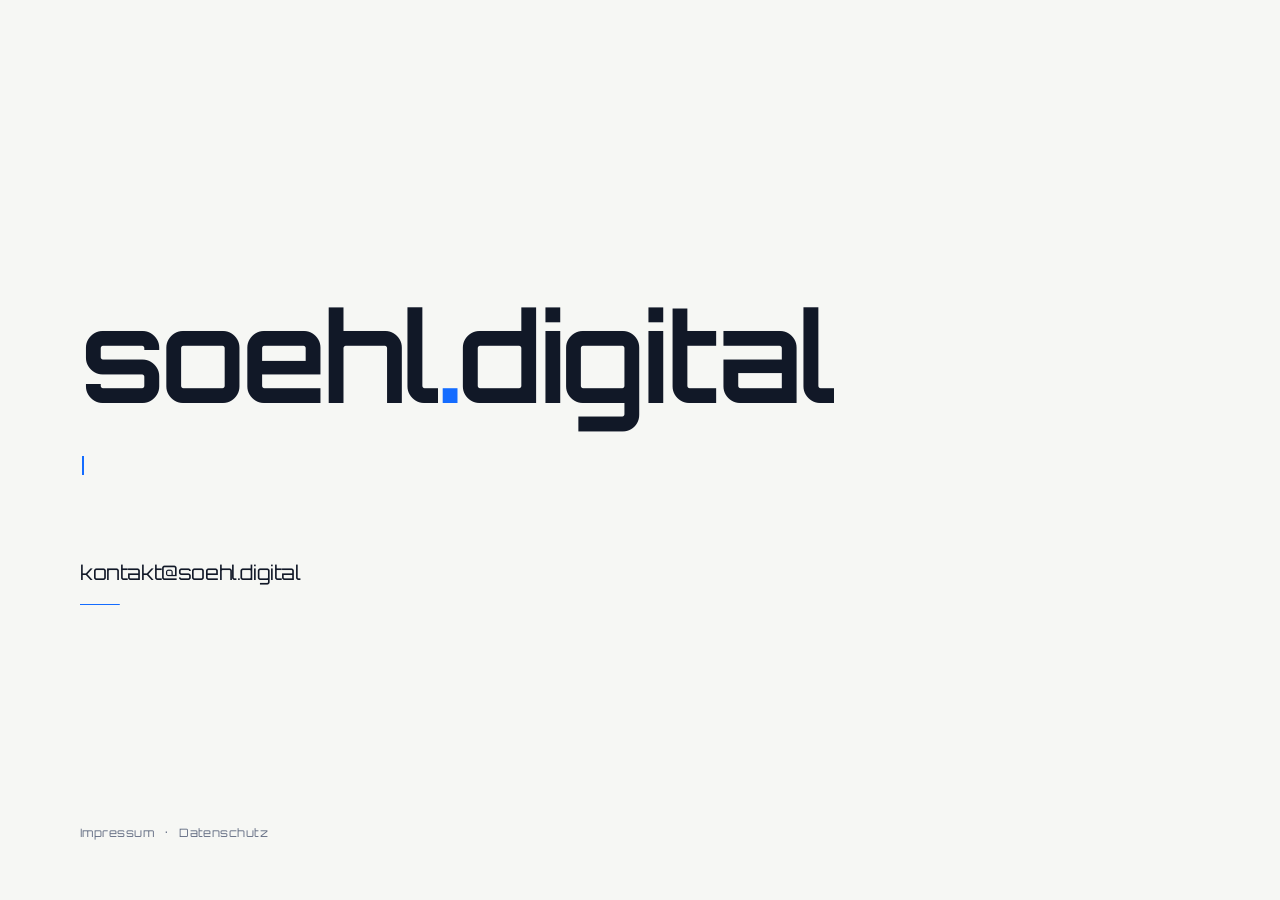
<file: index.html>
<!doctype html>
<html lang="de">
<head>
  <meta charset="utf-8">
  <meta name="viewport" content="width=device-width, initial-scale=1">
  <title>soehl.digital – digital.soehlutions</title>
  <meta name="description" content="soehl.digital – digital.soehlutions. Kontakt per E-Mail.">
  <meta name="robots" content="index,follow">
  <meta name="theme-color" content="#f6f7f4">
  <link rel="canonical" href="https://soehl.digital/">
  <link rel="icon" href="/favicon.svg" type="image/svg+xml">
  <link rel="stylesheet" href="/assets/site.css?v=typing-1">
  <meta property="og:type" content="website">
  <meta property="og:site_name" content="soehl.digital">
  <meta property="og:url" content="https://soehl.digital/">
  <meta property="og:title" content="soehl.digital – digital.soehlutions">
  <meta property="og:description" content="soehl.digital – digital.soehlutions. Kontakt per E-Mail.">
  <meta property="og:image" content="https://soehl.digital/og.png">
  <meta property="og:image:alt" content="soehl.digital – digital.soehlutions">
  <meta property="og:locale" content="de_DE">
  <meta name="twitter:card" content="summary_large_image">
  <meta name="twitter:title" content="soehl.digital – digital.soehlutions">
  <meta name="twitter:description" content="soehl.digital – digital.soehlutions. Kontakt per E-Mail.">
  <meta name="twitter:image" content="https://soehl.digital/og.png">
</head>
<body class="home">
  <main class="intro" aria-labelledby="brand">
    <div class="wordmark">
      <h1 id="brand" class="brand-name" aria-label="soehl.digital"><span aria-hidden="true">soehl<span class="dot">.</span>digital</span></h1>
      <p class="claim" aria-label="digital.soehlutions">
        <span class="claim-visual" aria-hidden="true"><span class="claim-cursor"></span></span>
      </p>
    </div>
    <a class="contact-link" href="mailto:kontakt@soehl.digital">kontakt@soehl.digital</a>
  </main>
  <footer class="site-footer" aria-label="Rechtliches">
    <a href="/impressum.html">Impressum</a>
    <span aria-hidden="true">·</span>
    <a href="/datenschutz.html">Datenschutz</a>
  </footer>
  <script>
    (() => {
      const visual = document.querySelector(".claim-visual");
      if (!visual) return;

      const initialText = "digital.solutions";
      const finalText = "digital.soehlutions";
      const insertionPoint = "digital.so".length;
      const reducedMotion = window.matchMedia("(prefers-reduced-motion: reduce)");

      const render = (text, cursorPosition = null) => {
        const fragment = document.createDocumentFragment();

        for (let index = 0; index <= text.length; index += 1) {
          if (index === cursorPosition) {
            const cursor = document.createElement("span");
            cursor.className = "claim-cursor";
            fragment.append(cursor);
          }

          if (index === text.length) continue;

          if (text[index] === ".") {
            const dot = document.createElement("span");
            dot.className = "dot";
            dot.textContent = ".";
            fragment.append(dot);
          } else {
            fragment.append(document.createTextNode(text[index]));
          }
        }

        visual.replaceChildren(fragment);
      };

      if (reducedMotion.matches) {
        render(finalText);
        return;
      }

      const wait = (milliseconds) => new Promise((resolve) => window.setTimeout(resolve, milliseconds));

      const play = async () => {
        let text = "";
        let cursorPosition = 0;

        render(text, cursorPosition);
        await wait(3000);

        for (const character of initialText) {
          text += character;
          cursorPosition = text.length;
          render(text, cursorPosition);
          await wait(90);
        }

        await wait(3000);

        while (cursorPosition > insertionPoint) {
          cursorPosition -= 1;
          render(text, cursorPosition);
          await wait(120);
        }

        text = `${text.slice(0, cursorPosition)}e${text.slice(cursorPosition)}`;
        cursorPosition += 1;
        render(text, cursorPosition);
        await wait(260);

        text = `${text.slice(0, cursorPosition)}h${text.slice(cursorPosition)}`;
        cursorPosition += 1;
        render(text, cursorPosition);
        await wait(380);

        while (cursorPosition < text.length) {
          cursorPosition += 1;
          render(text, cursorPosition);
          await wait(95);
        }
      };

      play();
    })();
  </script>
</body>
</html>
</file>
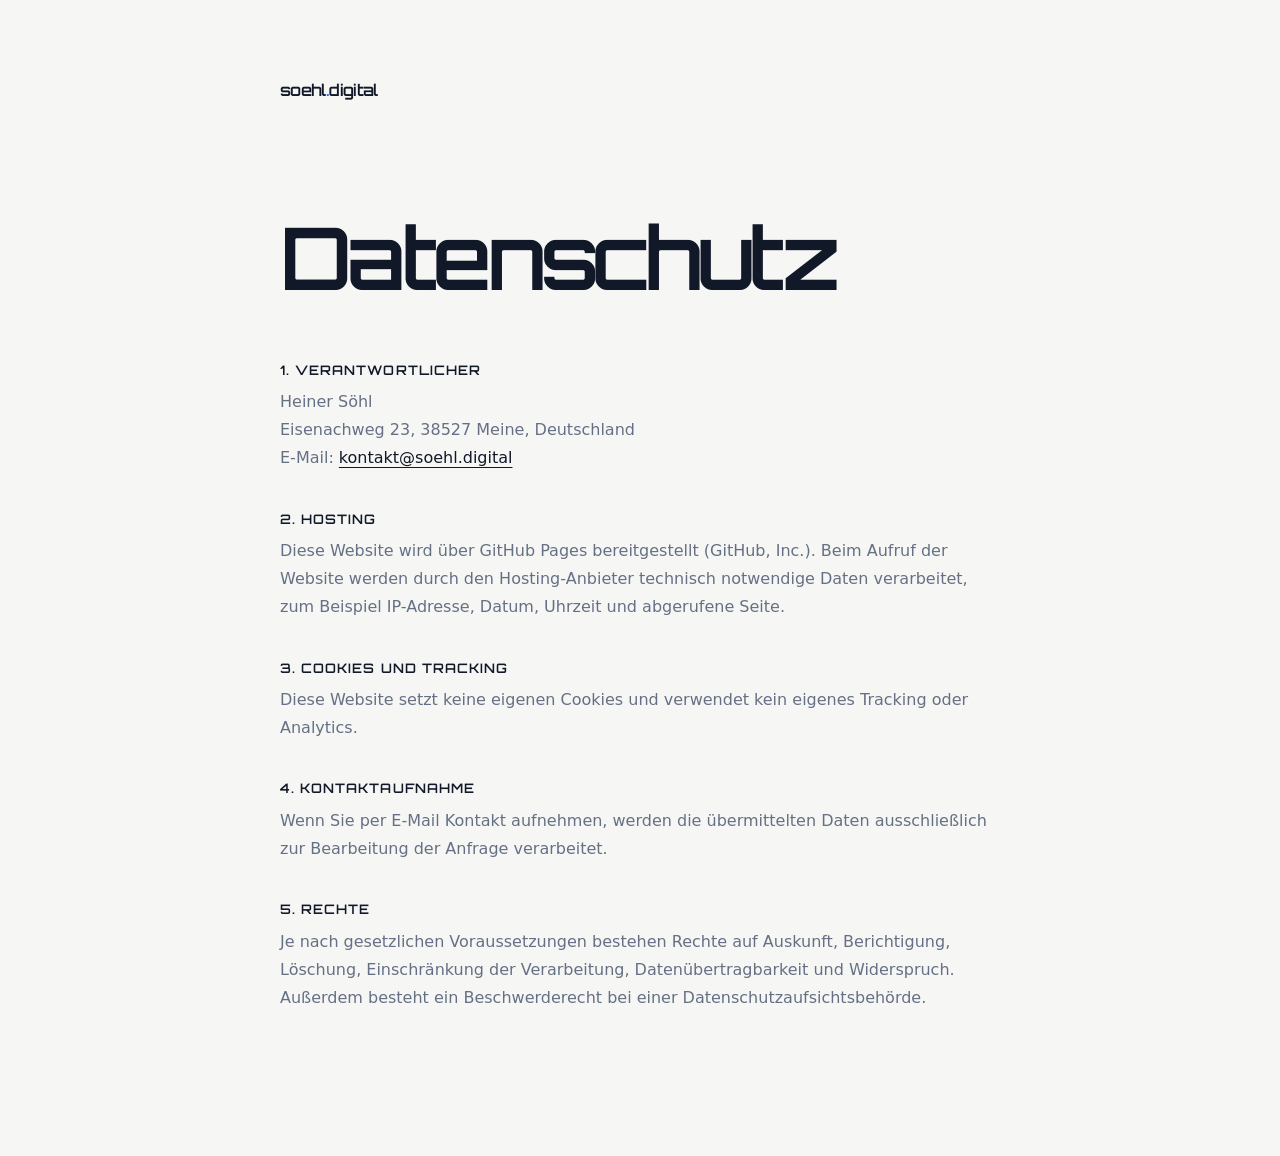
<file: datenschutz.html>
<!doctype html>
<html lang="de">
<head>
  <meta charset="utf-8">
  <meta name="viewport" content="width=device-width, initial-scale=1">
  <title>Datenschutz – soehl.digital</title>
  <meta name="description" content="Datenschutzerklärung von soehl.digital.">
  <meta name="robots" content="index,follow">
  <meta name="theme-color" content="#f6f7f4">
  <link rel="canonical" href="https://soehl.digital/datenschutz.html">
  <link rel="icon" href="/favicon.svg" type="image/svg+xml">
  <link rel="stylesheet" href="/assets/site.css?v=typing-1">
</head>
<body class="legal-page">
  <main class="legal-shell">
    <a class="legal-brand" href="/" aria-label="Zur Startseite">soehl<span class="dot">.</span>digital</a>
    <article class="legal-content">
      <h1>Datenschutz</h1>
      <h2>1. Verantwortlicher</h2>
      <p>Heiner Söhl<br>Eisenachweg 23, 38527 Meine, Deutschland<br>E-Mail: <a href="mailto:kontakt@soehl.digital">kontakt@soehl.digital</a></p>
      <h2>2. Hosting</h2>
      <p>Diese Website wird über GitHub Pages bereitgestellt (GitHub, Inc.). Beim Aufruf der Website werden durch den Hosting-Anbieter technisch notwendige Daten verarbeitet, zum Beispiel IP-Adresse, Datum, Uhrzeit und abgerufene Seite.</p>
      <h2>3. Cookies und Tracking</h2>
      <p>Diese Website setzt keine eigenen Cookies und verwendet kein eigenes Tracking oder Analytics.</p>
      <h2>4. Kontaktaufnahme</h2>
      <p>Wenn Sie per E-Mail Kontakt aufnehmen, werden die übermittelten Daten ausschließlich zur Bearbeitung der Anfrage verarbeitet.</p>
      <h2>5. Rechte</h2>
      <p>Je nach gesetzlichen Voraussetzungen bestehen Rechte auf Auskunft, Berichtigung, Löschung, Einschränkung der Verarbeitung, Datenübertragbarkeit und Widerspruch. Außerdem besteht ein Beschwerderecht bei einer Datenschutzaufsichtsbehörde.</p>
    </article>
  </main>
</body>
</html>
</file>
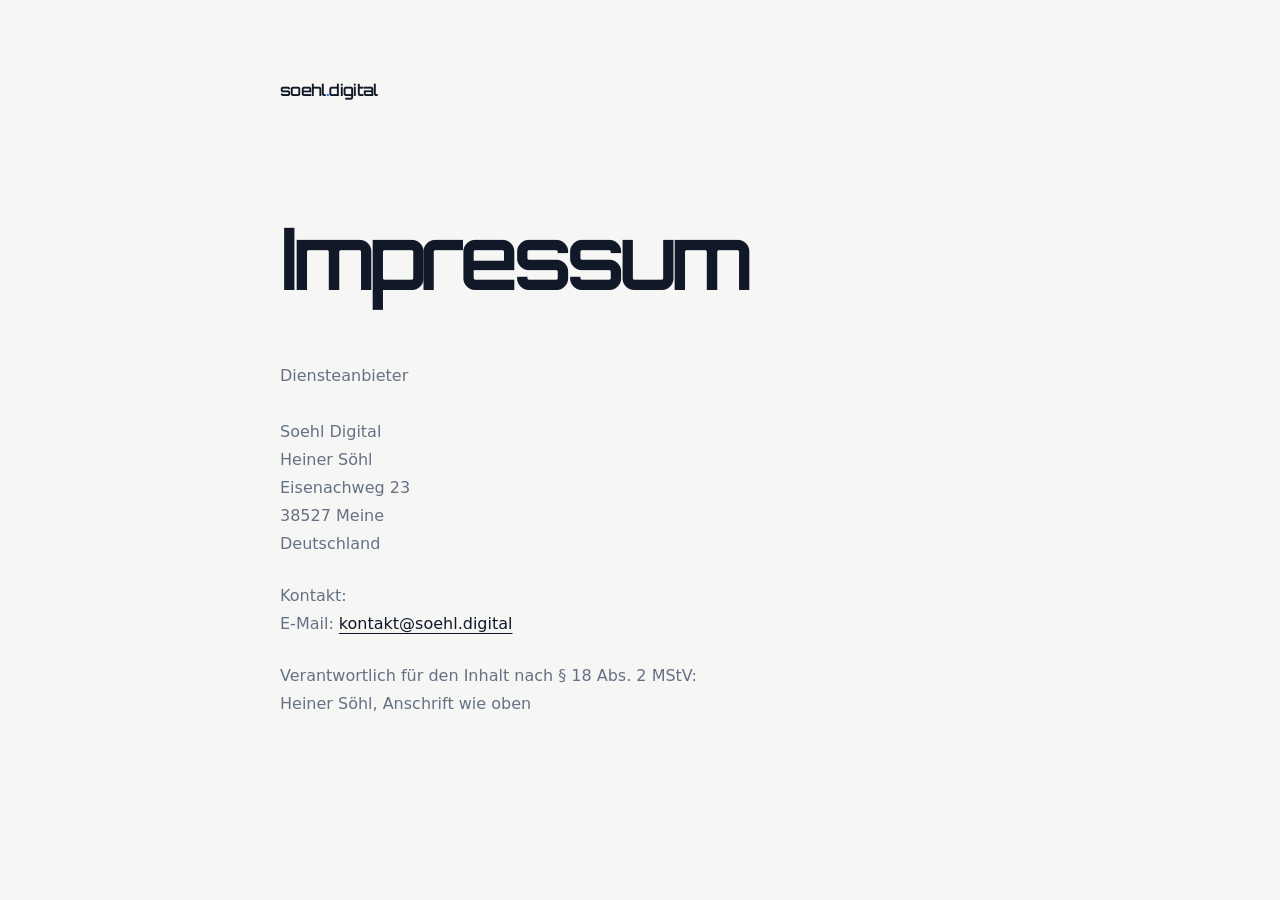
<file: impressum.html>
<!doctype html>
<html lang="de">
<head>
  <meta charset="utf-8">
  <meta name="viewport" content="width=device-width, initial-scale=1">
  <title>Impressum – soehl.digital</title>
  <meta name="description" content="Impressum von soehl.digital.">
  <meta name="robots" content="index,follow">
  <meta name="theme-color" content="#f6f7f4">
  <link rel="canonical" href="https://soehl.digital/impressum.html">
  <link rel="icon" href="/favicon.svg" type="image/svg+xml">
  <link rel="stylesheet" href="/assets/site.css?v=typing-1">
</head>
<body class="legal-page">
  <main class="legal-shell">
    <a class="legal-brand" href="/" aria-label="Zur Startseite">soehl<span class="dot">.</span>digital</a>
    <article class="legal-content">
      <h1>Impressum</h1>
      <p>Diensteanbieter<br><br>Soehl Digital<br>Heiner Söhl<br>Eisenachweg 23<br>38527 Meine<br>Deutschland</p>
      <p>Kontakt:<br>E-Mail: <a href="mailto:kontakt@soehl.digital">kontakt@soehl.digital</a></p>
      <p>Verantwortlich für den Inhalt nach § 18 Abs. 2 MStV:<br>Heiner Söhl, Anschrift wie oben</p>
    </article>
  </main>
</body>
</html>
</file>
<file: assets/site.css>
@font-face {
  font-family: "Orbitron Local";
  src: url("/assets/fonts/orbitron-400.woff2") format("woff2");
  font-weight: 400;
  font-style: normal;
  font-display: swap;
}

@font-face {
  font-family: "Orbitron Local";
  src: url("/assets/fonts/orbitron-600.woff2") format("woff2");
  font-weight: 600;
  font-style: normal;
  font-display: swap;
}

:root {
  color-scheme: light;
  --background: #f6f7f4;
  --text: #111827;
  --muted: #667085;
  --accent: #146cff;
  --font-display: "Orbitron Local", "Bahnschrift", "Segoe UI", system-ui, sans-serif;
  --font: "Avenir Next", Avenir, "Century Gothic", Futura, Montserrat, ui-sans-serif, system-ui, -apple-system, BlinkMacSystemFont, "Segoe UI", sans-serif;
}

*,
*::before,
*::after { box-sizing: border-box; }

html { background: var(--background); }

body {
  margin: 0;
  background: var(--background);
  color: var(--text);
  font-family: var(--font);
  text-rendering: optimizeLegibility;
  -webkit-font-smoothing: antialiased;
}

a {
  color: inherit;
  text-decoration-thickness: .08em;
  text-underline-offset: .22em;
}

a:focus-visible {
  border-radius: .12em;
  outline: 3px solid var(--accent);
  outline-offset: 5px;
}

.dot { color: var(--accent); }

.home {
  min-height: 100vh;
  min-height: 100svh;
  display: grid;
  grid-template-rows: 1fr auto;
  padding: clamp(24px, 4vw, 56px);
}

.intro {
  width: min(100%, 1120px);
  margin: 0 auto;
  display: flex;
  flex-direction: column;
  justify-content: center;
  align-items: flex-start;
  gap: clamp(48px, 8vh, 88px);
  padding-block: clamp(72px, 13vh, 150px) clamp(64px, 10vh, 112px);
  animation: enter .7s cubic-bezier(.22, 1, .36, 1) both;
}

.brand-name,
.claim {
  margin: 0;
  white-space: nowrap;
}

.brand-name {
  font-family: var(--font-display);
  font-size: clamp(2.5rem, 9.7vw, 8.1rem);
  font-weight: 600;
  line-height: .9;
  letter-spacing: -.035em;
}

.claim {
  margin-top: clamp(22px, 3.5vw, 42px);
  color: var(--muted);
  font-family: var(--font-display);
  font-size: clamp(.82rem, 1.8vw, 1.18rem);
  font-weight: 600;
  letter-spacing: clamp(.16em, .8vw, .38em);
  line-height: 1.3;
}

.claim-cursor {
  display: inline-block;
  width: 2px;
  height: 1.05em;
  margin-left: .12em;
  background: var(--accent);
  vertical-align: -.12em;
  letter-spacing: 0;
  animation: cursor-blink .82s steps(1, end) infinite;
}

.contact-link {
  position: relative;
  min-height: 44px;
  display: inline-flex;
  align-items: center;
  color: var(--text);
  font-family: var(--font-display);
  font-size: clamp(1rem, 2vw, 1.25rem);
  font-weight: 400;
  letter-spacing: -.02em;
  text-decoration: none;
  transition: color .2s ease;
}

.contact-link::after {
  position: absolute;
  right: 0;
  bottom: -.5em;
  left: 0;
  height: 1px;
  background: var(--accent);
  content: "";
  transform: scaleX(.18);
  transform-origin: left;
  transition: transform .25s cubic-bezier(.22, 1, .36, 1);
}

.contact-link:hover,
.contact-link:focus-visible { color: var(--accent); }

.contact-link:hover::after,
.contact-link:focus-visible::after { transform: scaleX(1); }

.site-footer {
  width: min(100%, 1120px);
  margin: 0 auto;
  display: flex;
  align-items: center;
  gap: .65rem;
  color: var(--muted);
  font-family: var(--font-display);
  font-size: .72rem;
  letter-spacing: .04em;
}

.site-footer a {
  display: inline-flex;
  align-items: center;
  min-height: 32px;
  text-decoration: none;
  transition: color .2s ease;
}

.site-footer a:hover,
.site-footer a:focus-visible { color: var(--text); }

.legal-page,
.error-page {
  min-height: 100vh;
  min-height: 100svh;
}

.legal-shell {
  width: min(720px, calc(100% - 48px));
  margin: 0 auto;
  padding: clamp(38px, 7vw, 80px) 0 clamp(72px, 10vw, 120px);
}

.legal-brand {
  display: inline-block;
  margin-bottom: clamp(64px, 11vw, 116px);
  font-family: var(--font-display);
  font-size: 1rem;
  font-weight: 600;
  letter-spacing: -.04em;
  text-decoration: none;
}

.legal-content h1 {
  margin: 0 0 clamp(42px, 7vw, 64px);
  font-family: var(--font-display);
  font-size: clamp(2.8rem, 8vw, 5.4rem);
  font-weight: 600;
  line-height: .95;
  letter-spacing: -.065em;
}

.legal-content h2 {
  margin: 2.4rem 0 .65rem;
  font-family: var(--font-display);
  font-size: .82rem;
  font-weight: 600;
  letter-spacing: .08em;
  text-transform: uppercase;
}

.legal-content p {
  margin: 0 0 1.5rem;
  color: var(--muted);
  font-size: 1rem;
  line-height: 1.75;
}

.legal-content a,
.error-content a {
  color: var(--text);
  transition: color .2s ease;
}

.legal-content a:hover,
.legal-content a:focus-visible,
.error-content a:hover,
.error-content a:focus-visible { color: var(--accent); }

.error-page {
  display: grid;
  place-items: center;
  padding: 24px;
}

.error-content { text-align: center; }

.error-code {
  margin: 0;
  font-family: var(--font-display);
  font-size: clamp(5rem, 22vw, 11rem);
  font-weight: 600;
  line-height: .85;
  letter-spacing: -.08em;
}

.error-content > p:not(.error-code) {
  margin: 2.5rem 0 1.25rem;
  color: var(--muted);
}

@keyframes enter {
  from { opacity: 0; transform: translateY(12px); }
  to { opacity: 1; transform: translateY(0); }
}

@keyframes cursor-blink {
  0%, 44% { opacity: 1; }
  45%, 100% { opacity: 0; }
}

@media (max-width: 420px) {
  .home { padding-inline: 20px; }
  .brand-name { font-size: clamp(2.25rem, 12vw, 3rem); }
  .claim { letter-spacing: .14em; }
  .legal-shell { width: min(100% - 40px, 720px); }
}

@media (prefers-reduced-motion: reduce) {
  *,
  *::before,
  *::after {
    scroll-behavior: auto !important;
    animation-duration: .001ms !important;
    animation-iteration-count: 1 !important;
    transition-duration: .001ms !important;
  }

  .claim-cursor { display: none; }
}
</file>
